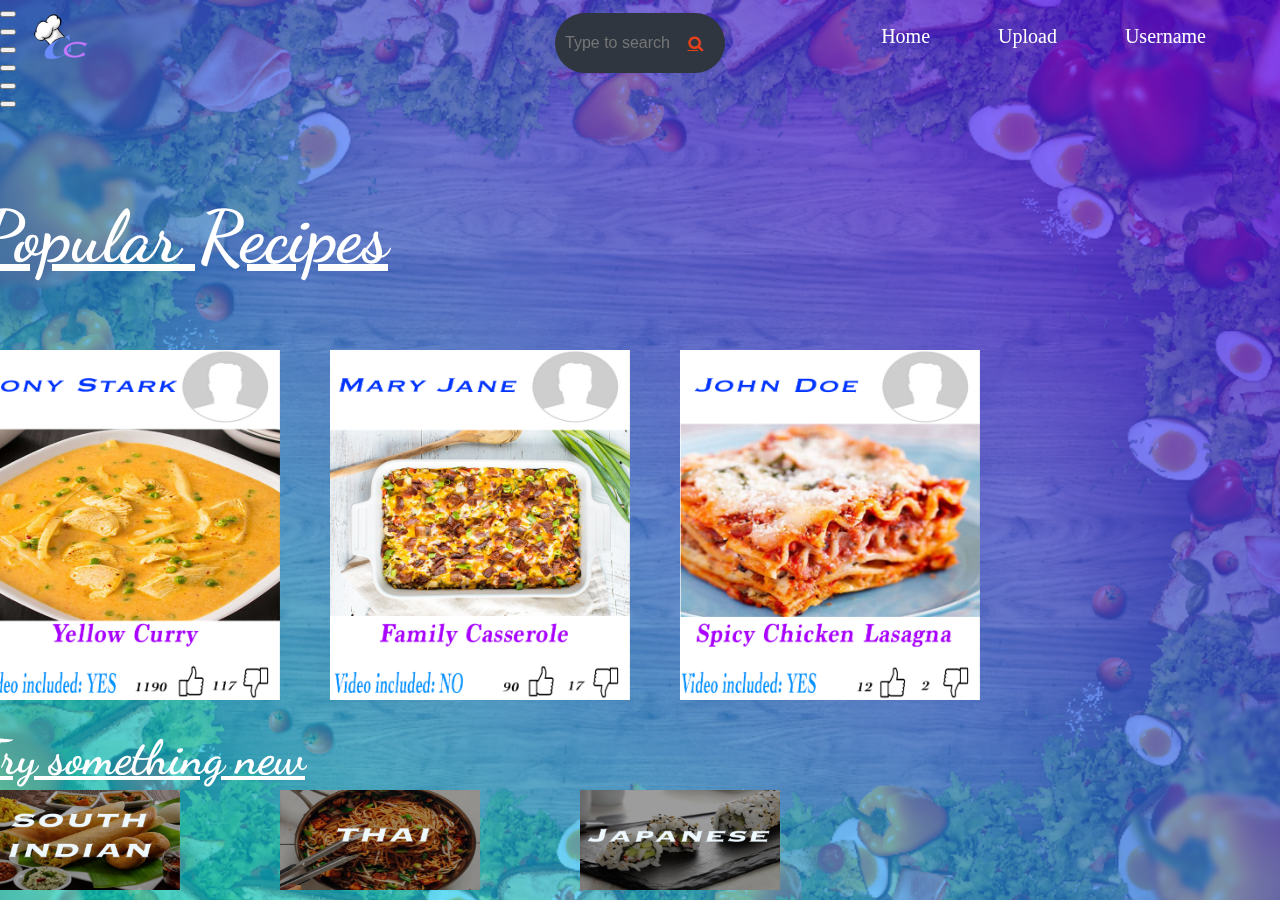
<file: browse.html>
<!DOCTYPE html>
<html lang="en">
    <head>
        <meta charset="UTF-8">
        <meta name="viewport" content="width=device-width, initial-scale=1.0">
        <link rel="stylesheet" type="text/css" href="browsestyle.css">
        <link rel="icon" href="images/creativecooks.png">
        <script src="https://code.jquery.com/jquery-3.5.1.js"></script>
        <link rel="stylesheet" href="https://cdnjs.cloudflare.com/ajax/libs/font-awesome/4.7.0/css/font-awesome.min.css">
        <link href="https://fonts.googleapis.com/css2?family=Dancing+Script:wght@700&display=swap" rel="stylesheet">
        <title>CC</title>
    </head>
    <body>

		<header>
    		<nav>
    			<img class="logo" src="images/creativecooks.png">
    			<div class="menu">
    				<ul>
    					<div class="searchbox">
    					
    						<input class="search-txt" type="text" placeholder="Type to search"  id="search">
    						<a class="searchbtn" href="#"><i class="fa fa-search"></i></a>
    						
    					</div>
    					
    					<li><a href="browse.html"> Home</a></li>
    					<li><a href="upload.html"> Upload</a></li>
    					
    					<div class="dropdown">
    					
    						<li><a class="drop"> Username</a></li>
  							
  							<div class="dropdown-buttons">
  								<down>
   									<a href="profile.html">Profile</a>
    								<a href="favourites.html">Favourites</a>
    								<a href="index.html">Log out</a>
    							</down>
    							
  							</div>
  						</div>
    					
    				</ul>
    			</div>
    		</nav>
    		
    		
    		<heading>
    			<h2>Popular Recipes</h2>
    		</heading>
    		
    		<div class="overlay1">
				<button onclick="location.href=''" type="button">
					<img class="food1" src="images/sample.png">
				</button>
    		</div> 
    		
    		<div class="overlay2">
				<button onclick="location.href=''" type="button">
					<img class="food2" src="images/sample2.png">
				</button>
    		</div> 
    		
    		<div class="overlay3">
				<button onclick="location.href=''" type="button">
					<img class="food3" src="images/sample1.png"> 
				</button>
    		</div> 
    		
    		<h4> Try something new</h4>   
    		
    		<div class="overlay4">
				<button onclick="location.href=''" type="button">
					<img class="food4" src="images/try.png"> 
				</button>
    		</div>
    		
    		<div class="overlay5">
				<button onclick="location.href=''" type="button">
					<img class="food5" src="images/try2.png"> 
				</button>
    		</div>
    		
    		<div class="overlay6">
				<button onclick="location.href=''" type="button">
					<img class="food6" src="images/try3.png"> 
				</button>
    		</div>	
    	</header>
    	
    	<script type="text/javascript">
    	
    		$(window).on("scroll", function(){
    			if($(window).scrollTop()){
    				$("nav").addClass("black");
    				$("down").addClass("black");
    			}
    			else{
    				$("nav").removeClass("black");
    				$("down").removeClass("black");
    			}
    		})
    		
    	</script>
    	
    </body>
</html>
</file>
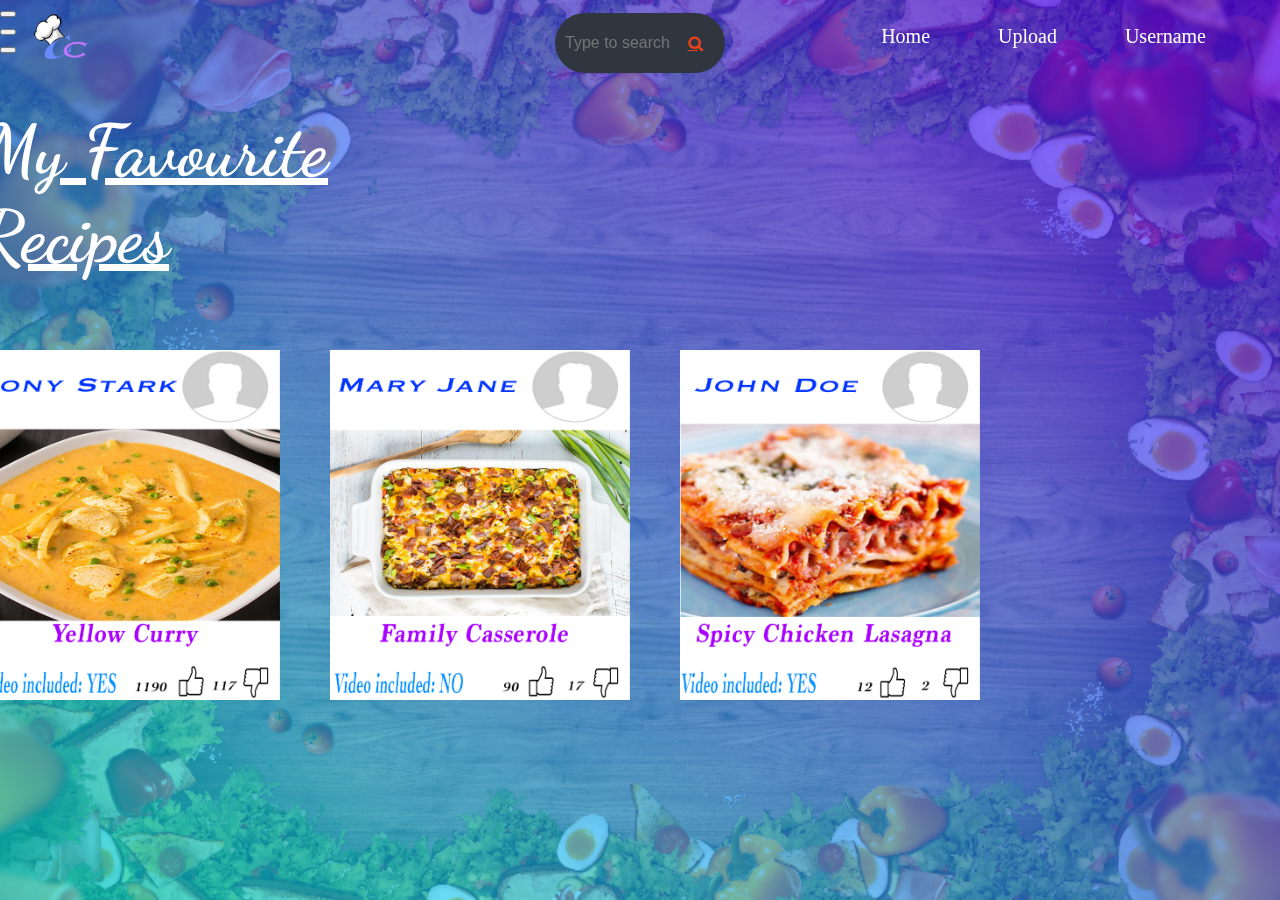
<file: favourites.html>
<!DOCTYPE html>
<html lang="en">
    <head>
        <meta charset="UTF-8">
        <meta name="viewport" content="width=device-width, initial-scale=1.0">
        <link rel="stylesheet" type="text/css" href="browsestyle.css">
        <link rel="icon" href="images/creativecooks.png">
        <script src="https://code.jquery.com/jquery-3.5.1.js"></script>
        <link rel="stylesheet" href="https://cdnjs.cloudflare.com/ajax/libs/font-awesome/4.7.0/css/font-awesome.min.css">
        <link href="https://fonts.googleapis.com/css2?family=Dancing+Script:wght@700&display=swap" rel="stylesheet">
        <title>CC</title>
    </head>
    <body>

		<header>
    		<nav>
    			<img class="logo" src="images/creativecooks.png">
    			<div class="menu">
    				<ul>
    					<div class="searchbox">
    					
    						<input class="search-txt" type="text" placeholder="Type to search"  id="search">
    						<a class="searchbtn" href="#"><i class="fa fa-search"></i></a>
    						
    					</div>
    					
    					<li><a href="index.html"> Home</a></li>
    					<li><a href="dashboard/dashboard.html"> Upload</a></li>
    					
    					<div class="dropdown">
    					
    						<li><a class="drop"> Username</a></li>
  							
  							<div class="dropdown-buttons">
  								<down>
   									<a href="#">Profile</a>
    								<a href="favourites.html">Favourites</a>
    								<a href="index.html">Log out</a>
    							</down>
    							
  							</div>
  						</div>
    					
    				</ul>
    			</div>
    		</nav>
    		

    		<heading>
    			<h2>My Favourite Recipes</h2>
    		</heading>
    		
    		<div class="overlay1">
    			<button onclick="" type="button"><img class="food1" src="images/sample.png"></button>
    		</div> 
    		
    		<div class="overlay2">
    			<button onclick="" type="button"><img class="food2" src="images/sample2.png"></button>
    		</div> 
    		
    		<div class="overlay3">
    			<button onclick="" type="button"><img class="food3" src="images/sample1.png"></button>  
    		</div> 
    	</header>
    	
    	<script type="text/javascript">
    	
    		$(window).on("scroll", function(){
    			if($(window).scrollTop()){
    				$("nav").addClass("black");
    				$("down").addClass("black");
    			}
    			else{
    				$("nav").removeClass("black");
    				$("down").removeClass("black");
    			}
    		})
    		
    	</script>
    	
    </body>
</html>
</file>
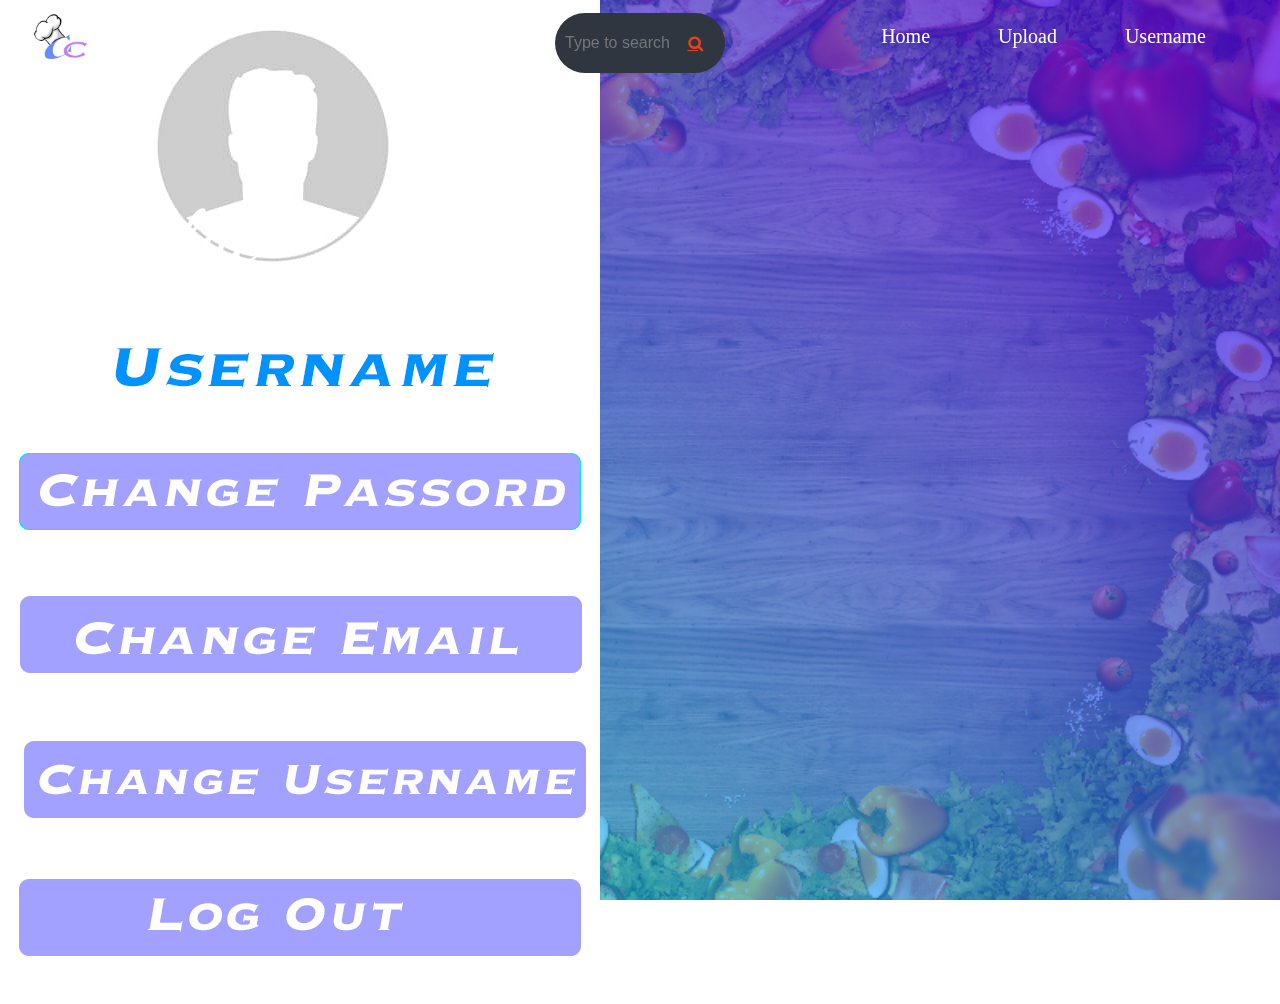
<file: profile.html>
<!DOCTYPE html>
<html lang="en">
    <head>
        <meta charset="UTF-8">
        <meta name="viewport" content="width=device-width, initial-scale=1.0">
        <link rel="stylesheet" type="text/css" href="browsestyle.css">
        <link rel="icon" href="images/creativecooks.png">
        <script src="https://code.jquery.com/jquery-3.5.1.js"></script>
        <link rel="stylesheet" href="https://cdnjs.cloudflare.com/ajax/libs/font-awesome/4.7.0/css/font-awesome.min.css">
        <link href="https://fonts.googleapis.com/css2?family=Dancing+Script:wght@700&display=swap" rel="stylesheet">
        <title>CC</title>
    </head>
    <body>

		<header>
    		<nav>
    			<img class="logo" src="images/creativecooks.png">
    			<div class="menu">
    				<ul>
    					<div class="searchbox">
    					
    						<input class="search-txt" type="text" placeholder="Type to search"  id="search">
    						<a class="searchbtn" href="#"><i class="fa fa-search"></i></a>
    						
    					</div>
    					
    					<li><a href="browse.html"> Home</a></li>
    					<li><a href="dashboard/dashboard.html"> Upload</a></li>
    					
    					<div class="dropdown">
    					
    						<li><a class="drop"> Username</a></li>
  							
  							<div class="dropdown-buttons">
  								<down>
   									<a href="profile.html">Profile</a>
    								<a href="favourites.html">Favourites</a>
    								<a href="index.html">Log out</a>
    							</down>
    							
  							</div>
  						</div>
    					
    				</ul>
    			</div>
    		</nav>
    		
    		
    		<heading>
    			<h2>My Profile</h2>
    		</heading>
    		
    		<div class="prof">
    			<img class="profile" src="images/profile.png"> 
    		</div>			
    		
    	</header>

    	<script type="text/javascript">
    	
    		$(window).on("scroll", function(){
    			if($(window).scrollTop()){
    				$("nav").addClass("black");
    				$("down").addClass("black");
    			}
    			else{
    				$("nav").removeClass("black");
    				$("down").removeClass("black");
    			}
    		})
    		
    	</script>
    	
    </body>
</html>
</file>
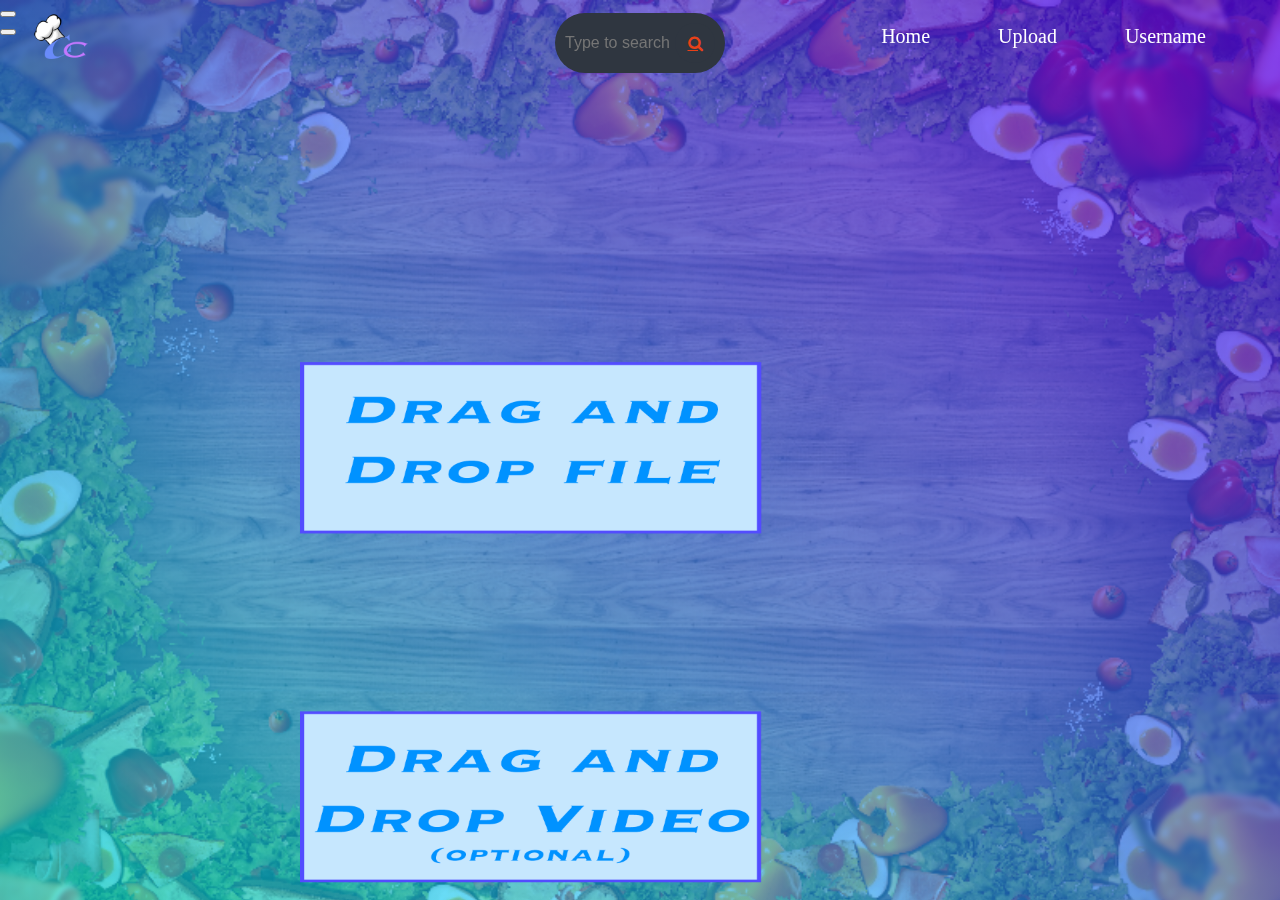
<file: upload.html>
<!DOCTYPE html>
<html lang="en">
    <head>
        <meta charset="UTF-8">
        <meta name="viewport" content="width=device-width, initial-scale=1.0">
        <link rel="stylesheet" type="text/css" href="uploadstyle.css">
        <link rel="icon" href="images/creativecooks.png">
        <script src="https://code.jquery.com/jquery-3.5.1.js"></script>
        <link rel="stylesheet" href="https://cdnjs.cloudflare.com/ajax/libs/font-awesome/4.7.0/css/font-awesome.min.css">
        <title>CC</title>
    </head>
    <body>

		<header>
    		<nav>
    			<img class="logo" src="images/creativecooks.png">
    			<div class="menu">
    				<ul>
    					<div class="searchbox">
    					
    						<input class="search-txt" type="text" placeholder="Type to search"  id="search">
    						<a class="searchbtn" href="#"><i class="fa fa-search"></i></a>
    						
    					</div>
    					
    					<li><a href="browse.html"> Home</a></li>
    					<li><a href="dashboard/dashboard.html"> Upload</a></li>
    					
    					<div class="dropdown">
    					
    						<li><a class="drop"> Username</a></li>
  							
  							<div class="dropdown-buttons">
  								<down>
   									<a href="profile.html">Profile</a>
    								<a href="favourites.html">Favourites</a>
    								<a href="index.html">Log out</a>
    							</down>
    							
  							</div>
  						</div>
    					
    				</ul>
    			</div>
    		</nav>
    		
    		<div>
				<button onclick="location.href='dashboard/dashboard.html'" type="button"><img class="upload1" src="images/upload.png"></button> 
    		</div>
    		<div>
				<button onclick="location.href='dashboard/dashboard.html'" type="button"><img class="upload1" src="images/upload.png"><img class="upload2" src="images/upload2.png"></button> 
    		</div>
    		
    		<script type="text/javascript">
    	
    		$(window).on("scroll", function(){
    			if($(window).scrollTop()){
    				$("nav").addClass("black");
    				$("down").addClass("black");
    			}
    			else{
    				$("nav").removeClass("black");
    				$("down").removeClass("black");
    			}
    		})
    		
    	</script>
    	
    </body>
</html>
</file>
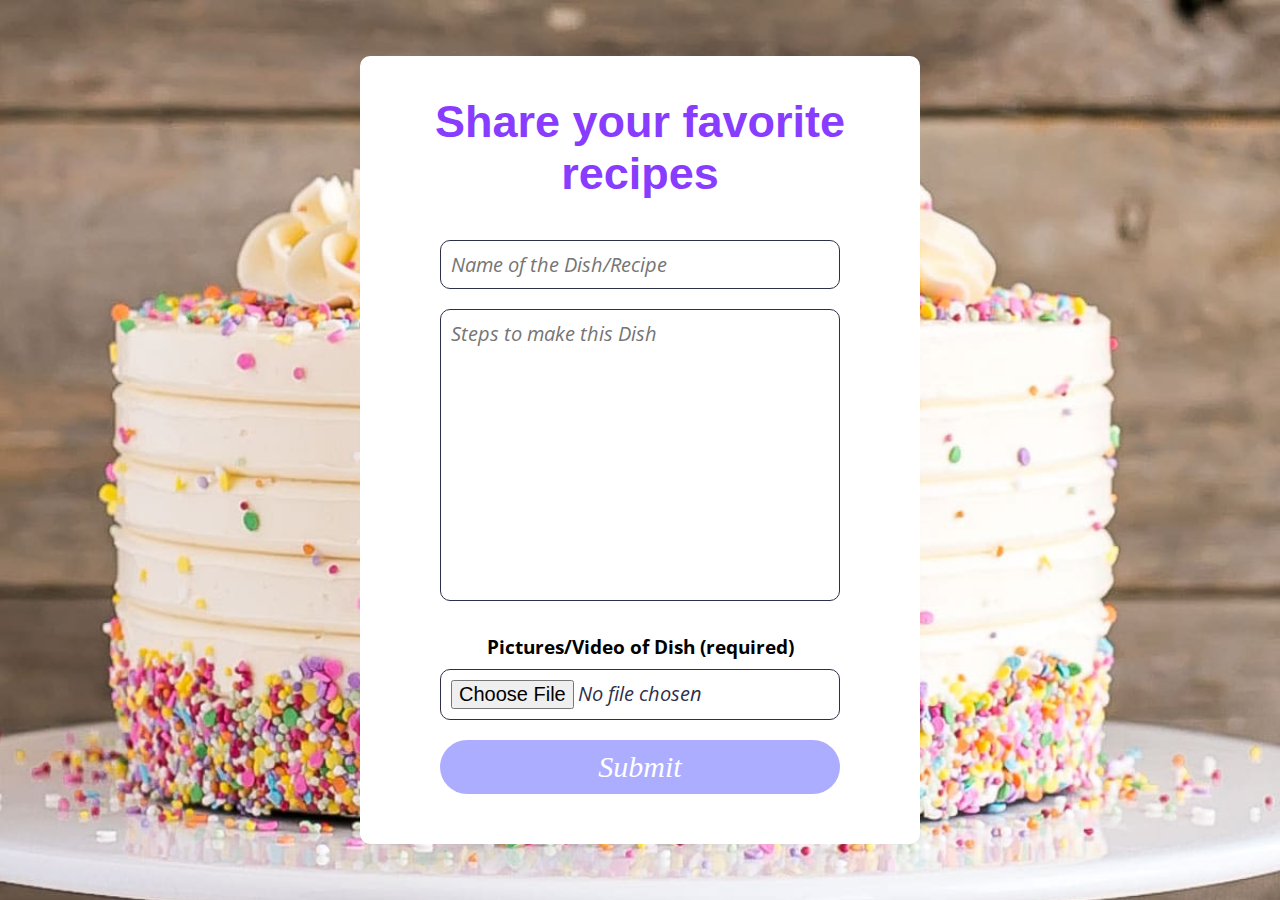
<file: dashboard/dashboard.html>
<!DOCTYPE html>
<html lang="en">
    <head>
        <meta charset="UTF-8">
        <meta name="viewport" content="width=device-width, initial-scale=1.0">
        <link rel="stylesheet" href="../style.css">
        <link href="https://fonts.googleapis.com/css2?family=Open+Sans:wght@300;400;600&family=Poppins:wght@200;300;400;500;600;700;800;900&display=swap" rel="stylesheet">
        <link href="https://fonts.googleapis.com/css2?family=Lora:ital,wght@0,400;0,500;1,400&family=Old+Standard+TT:ital@1&display=swap" rel="stylesheet">
        <link rel="icon" href="../images/creativecooks.png">
        <title>CC</title>
    </head>
    <body style="height: 100vh; justify-content: center;">
        <div class="box">
            <h2>Share your favorite recipes</h2>

            <form action="upload.php" method="POST" enctype="multipart/form-data">
                <input required type="text" name="dish" id="name" placeholder="Name of the Dish/Recipe">
                <textarea required type="text" name="message" id="instruct" placeholder="Steps to make this Dish" style="resize:none;" rows=10></textarea>


                <h3 style="margin-bottom: 0;">Pictures/Video of Dish (required)</h3>
                <input required type="file" name = "file">
                <button type="submit" name="submit">Submit</button>
            </form>
        </div>
        <!-- <script>
            // put this in the form tag: id="myForm" class="form"

            const myForm = document.getElementById("myForm");

            myForm.addEventListener("submit", (e) => {
                e.preventDefault();

                const request = new XMLHttpRequest();

                request.open("post", "login.php");
                request.onload= function(){
                    console.log(request.responseText);
                }

                request.send(new FormData(myForm));
            })

        </script> -->
    </body>
</html>
</file>
<file: browsestyle.css>
body{
	margin: 0;
	padding: 0;
	
}

header{
	background-color: #6b6e66; 
  	background-image: linear-gradient(to top right, rgba(0, 255, 251, 0.6), rgba(93, 0, 255, 0.7)), url("images/food.png");
  	background-size: cover;
	background-attachment: fixed;
	height: 100vh;
}

nav{
	position: fixed;
	width: 100%;
	line-height: 60 px;
}

nav ul{
	float: right;
	margin: 0;
	padding-right: 42px;
}

nav ul li{
	display: inline-block;
	padding: 25px 32px;
}

nav ul li a{
	text-decoration: none;
	color: #fff;
	font-size: 20px;
}

.logo {
	height: 70px;
	float: left;
	margin: 8px 30px;
	width: 70px;
}

nav.black{
	 background: #000;
}

.dropdown {
  position: relative;
  display: inline-block;
}

down {
  display: none;
  position: absolute;
  min-width: 135px;
  text-align: center;
  z-index: 1;
}

down.black {
  display: none;
  position: absolute;
  min-width: 135px;
  text-align: center;
  z-index: 1;
  background: #000;
}

down a {
  color: pink;
  padding: 8px;
  text-decoration: none;
  display: block;
}

.dropdown-buttons a:hover {color: red;}

.dropdown:hover down {display: block;}

.dropdown:hover down.black {display: block;}

.dropdown:hover .drop {color: pink;}

.searchbox{
	position: absolute;
	top: 50%;
	left: 50%;
	transform: translate(-50%, -50%);
	background: #2f3640;
	height: 40px;
	border-radius: 40px;
	padding: 10px;
}

.searchbox:hover > .search-txt{
	width: 240px;
	padding: 0 6px;
}

.searchbox:hover > .searchbtn{
	background: white;
}

.searchbtn{
	color: #e84118;
	float: right;
	width: 40px;
	height: 40px;
	border-radius: 50%;
	background: #2f3640;
	display: flex;
	justify-content: center;
	align-items: center;	
}

.search-txt{
	border: none;
	background: none;
	outline: none;
	float: left;
	padding: 0;
	color: white;
	font-size: 16px;
	transition: 0.4s;
	line-height: 40px;
	width: 110px;
}

heading{
	position: fixed;
	bottom: 560px;
 	right: 800px;
 	width: 500px;
 	color: white;
 	font-family:"Dancing Script", cursive;
 	font-size: 48px;
 	text-decoration: underline;
}


.food1{
	position: fixed;
	bottom: 200px;
 	right: 1000px;
 	width: 300px;
 	height: 350px;
}

.food2{
	position: fixed;
	bottom: 200px;
 	right: 650px;
 	width: 300px;
 	height: 350px;
}

.food3{
	position: fixed;
	bottom: 200px;
 	right: 300px;
 	width: 300px;
 	height: 350px;
}

.overlay1:hover .food1 {
	transition: .5s ease;
  	opacity: 0.5;
  	cursor: pointer;
}

.overlay2:hover .food2 {
	transition: .5s ease;
  	opacity: 0.5;
  	cursor: pointer;
}

.overlay3:hover .food3 {
	transition: .5s ease;
  	opacity: 0.5;
  	cursor: pointer;
}

h4 {
	position: fixed;
	bottom: 50px;
 	right: 800px;
 	width: 500px;
 	color: white;
 	font-family:"Dancing Script", cursive;
 	font-size: 48px;
 	text-decoration: underline;
}

.food4{
	position: fixed;
	bottom: 10px;
 	right: 1100px;
 	width: 200px;
 	height: 100px;
}

.food5{
	position: fixed;
	bottom: 10px;
 	right: 800px;
 	width: 200px;
 	height: 100px;
}

.food6{
	position: fixed;
	bottom: 10px;
 	right: 500px;
 	width: 200px;
 	height: 100px;
}

.overlay4:hover .food4 {
	transition: .5s ease;
  	opacity: 0.5;
  	cursor: pointer;
}

.overlay5:hover .food5 {
	transition: .5s ease;
  	opacity: 0.5;
  	cursor: pointer;
}

.overlay6:hover .food6 {
	transition: .5s ease;
  	opacity: 0.5;
  	cursor: pointer;
}
</file>
<file: uploadstyle.css>
body{
	margin: 0;
	padding: 0;
	
}

header{
	background-color: #6b6e66; 
  	background-image: linear-gradient(to top right, rgba(0, 255, 251, 0.6), rgba(93, 0, 255, 0.7)), url("images/food.png");
  	background-size: cover;
	background-attachment: fixed;
	height: 100vh;
}

nav{
	position: fixed;
	width: 100%;
	line-height: 60 px;
}

nav ul{
	float: right;
	margin: 0;
	padding-right: 42px;
}

nav ul li{
	display: inline-block;
	padding: 25px 32px;
}

nav ul li a{
	text-decoration: none;
	color: #fff;
	font-size: 20px;
}

.logo {
	height: 70px;
	float: left;
	margin: 8px 30px;
	width: 70px;
}

nav.black{
	 background: #000;
}

.dropdown {
  position: relative;
  display: inline-block;
}

down {
  display: none;
  position: absolute;
  min-width: 135px;
  text-align: center;
  z-index: 1;
}

down.black {
  display: none;
  position: absolute;
  min-width: 135px;
  text-align: center;
  z-index: 1;
  background: #000;
}

down a {
  color: pink;
  padding: 8px;
  text-decoration: none;
  display: block;
}

.dropdown-buttons a:hover {color: red;}

.dropdown:hover down {display: block;}

.dropdown:hover down.black {display: block;}

.dropdown:hover .drop {color: pink;}

.searchbox{
	position: absolute;
	top: 50%;
	left: 50%;
	transform: translate(-50%, -50%);
	background: #2f3640;
	height: 40px;
	border-radius: 40px;
	padding: 10px;
}

.searchbox:hover > .search-txt{
	width: 240px;
	padding: 0 6px;
}

.searchbox:hover > .searchbtn{
	background: white;
}

.searchbtn{
	color: #e84118;
	float: right;
	width: 40px;
	height: 40px;
	border-radius: 50%;
	background: #2f3640;
	display: flex;
	justify-content: center;
	align-items: center;	
}

.search-txt{
	border: none;
	background: none;
	outline: none;
	float: left;
	padding: 0;
	color: white;
	font-size: 16px;
	transition: 0.4s;
	line-height: 40px;
	width: 110px;
}

.upload1{
	position: fixed;
	bottom: 350px;
 	right: 500px;
 	width: 500px;
 	height: 200px;
}

.upload2{
	position: fixed;
	bottom: 1px;
 	right: 500px;
 	width: 500px;
 	height: 200px;
}
</file>
<file: style.css>
html {
    scroll-behavior: smooth;
}

body {
    background-color: #6b6e66;
    background-image: url("images/vanilla-cake-thumb.jpg");
	background-size: cover;
	background-attachment: fixed;
    margin: 0;
    display: flex;
    flex-direction: column;
    align-items: center;
}

.main {
    height: 100vh;
    text-align: center;
    display: flex;
    flex-direction: column;
    align-items: center;
    justify-content: center;
    transition: height 0.7s;
}

h1 {
    margin: 0;
    font-family: "Old Standard TT", serif;
    font-size: 120px;
    color: #4700c2;
    line-height: 1;
}

h1 .sub {
	font-family: "Old Standard TT", serif;
	font-style: italic;
    font-size: 50px;
    font-weight: 100;
    transition: opacity 0.5s;
}

h2 {
    font-family: "Old Standard TT", sans-serif;
    font-size: 45px;
    font-weight: 200;
    color: white;
    margin-top: 0;
}

p {
    color: white;
    font-family: "Old Standard TT", serif;
}

button {
    padding:10px;
    font-size: 30px;
    font-family: "Old Standard TT", serif;
    font-style: italic;
    border: none;
    border-radius: 40px;
    background-color: #adadff;
    color: white;
    width: 350px;
    margin: 10px;
}

button:hover{
    cursor: pointer;
    background-color: #369c91;
}

button:disabled {
    cursor: auto;
}

#id-buttons {
    transition: opacity 0.5s;
}

.sector {
    width: 500px;
    background-color: #ebbdff;
    border-radius: 40px;
    font-family: Times new roman;
    text-align: center;
    padding: 40px 30px;
}

.sector h2 {
    color: #8000ff;
    font-weight: 800;
    margin-bottom: 20px;
}

input, textarea, select {
    padding:15px;
    font-size: 20px;
    font-family: 'Lora', arial;
    font-style: italic;
    margin: 10px 10px;
    width: 400px;
    border: none;
    border-radius: 40px;
    color: #d45d96;
}

.sector button {
    width: 300px;
    margin: 10px 0px;
}

.sector button:hover{
    cursor: pointer;
    background-color: #d49c5d;
}

/* specific CSS for the dashboard.html */
.box {
    width: 500px;
    background-color: white;
    border-radius: 10px;
    font-family: "Open Sans", sans-serif;
    text-align: center;
    padding: 40px 30px;
}

.box h2 {
    color: #873cff;
    font-weight: 600;
    margin-bottom: 30px;
}

.box button {
    width: 400px;
    margin: 10px 0;
}

input, textarea, select {
    padding:10px;
    font-size: 20px;
    font-family: "Open Sans";
    margin: 10px 0;
    width: 400px;
    outline: none;
    border: 1px solid #2e2f4a;
    border-radius: 10px;
    box-sizing: border-box;
    color: #2e2f4a;
}

/* Required for Cross-platform compatibility */
@media only screen and (max-width: 600px) {
    h1 {
        font-size: 70px;
    }

    h1 .light {
        font-size: 45px;
    }

    h2 {
        font-size: 35px;
    }

    .box {
        width: 300px;
    }

    input, textarea, select, .box button {
        width: 100%;
        box-sizing: border-box;
    }
}
</file>
